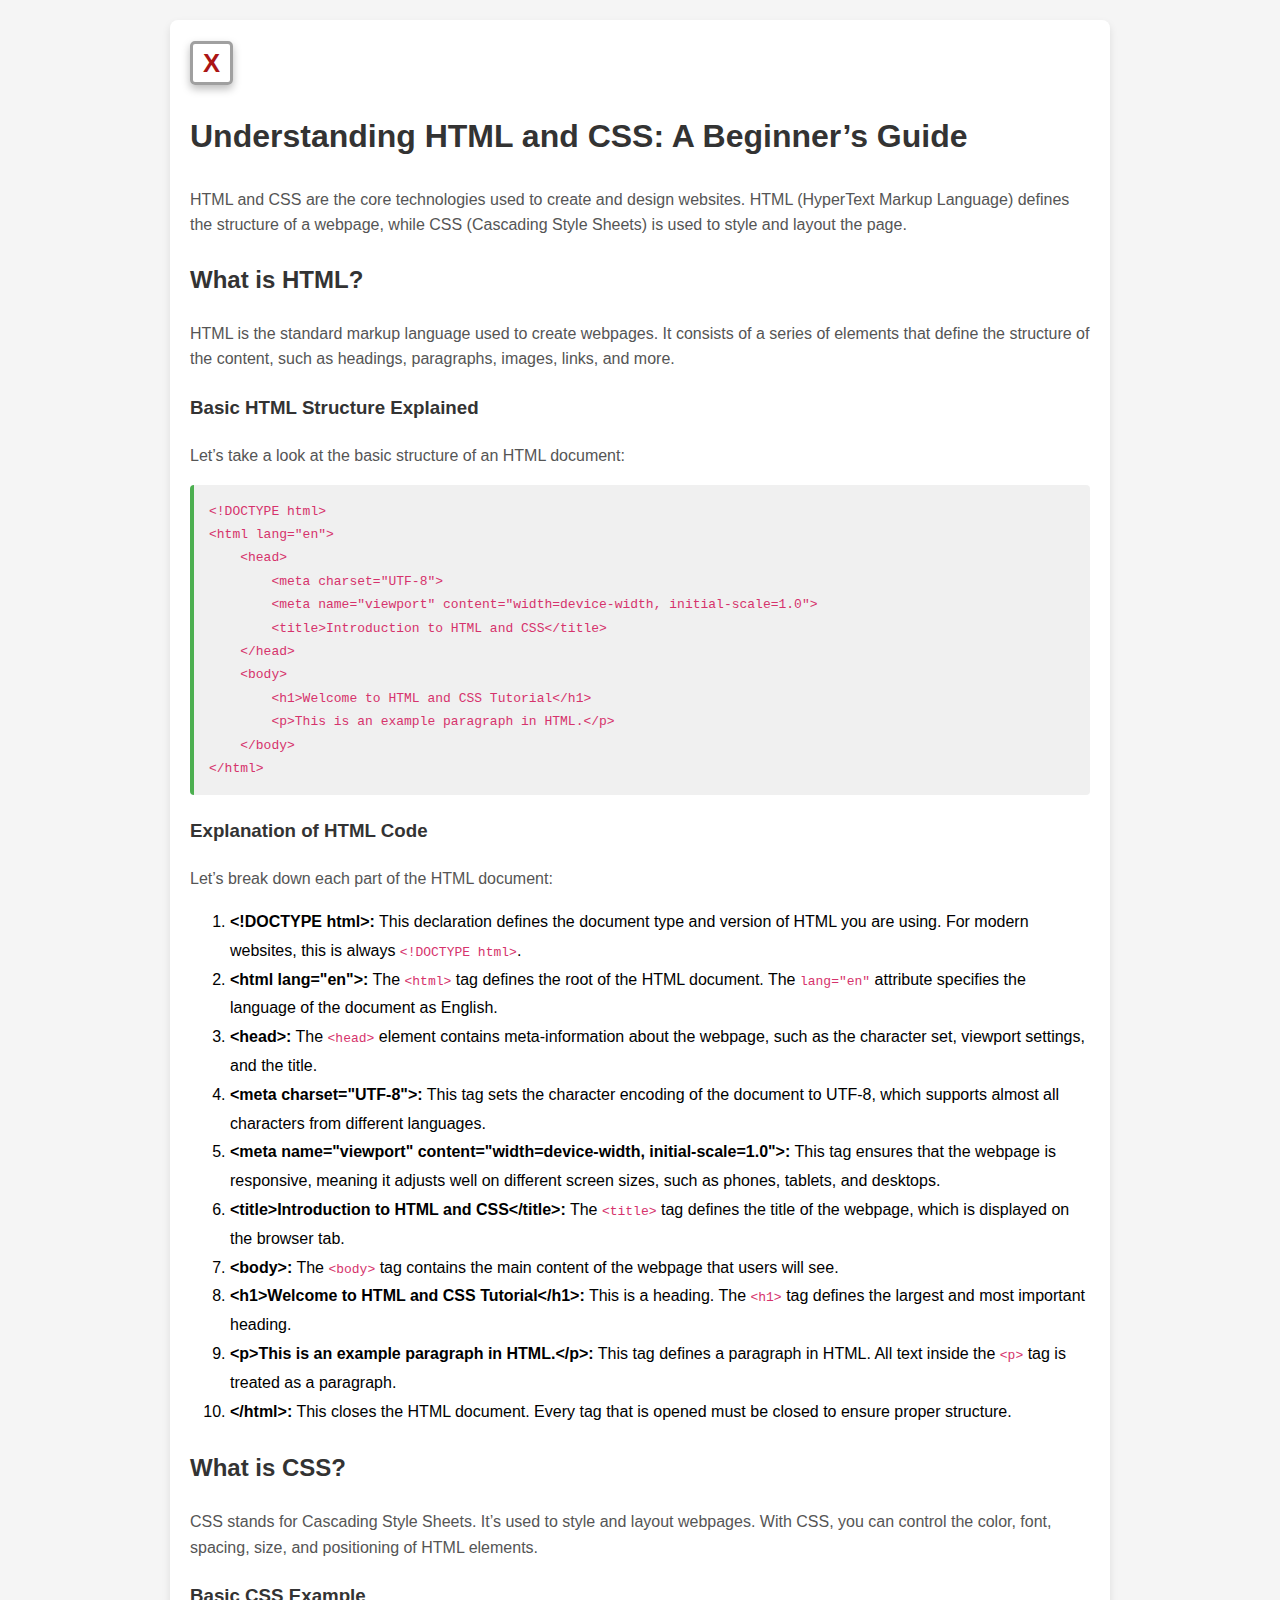
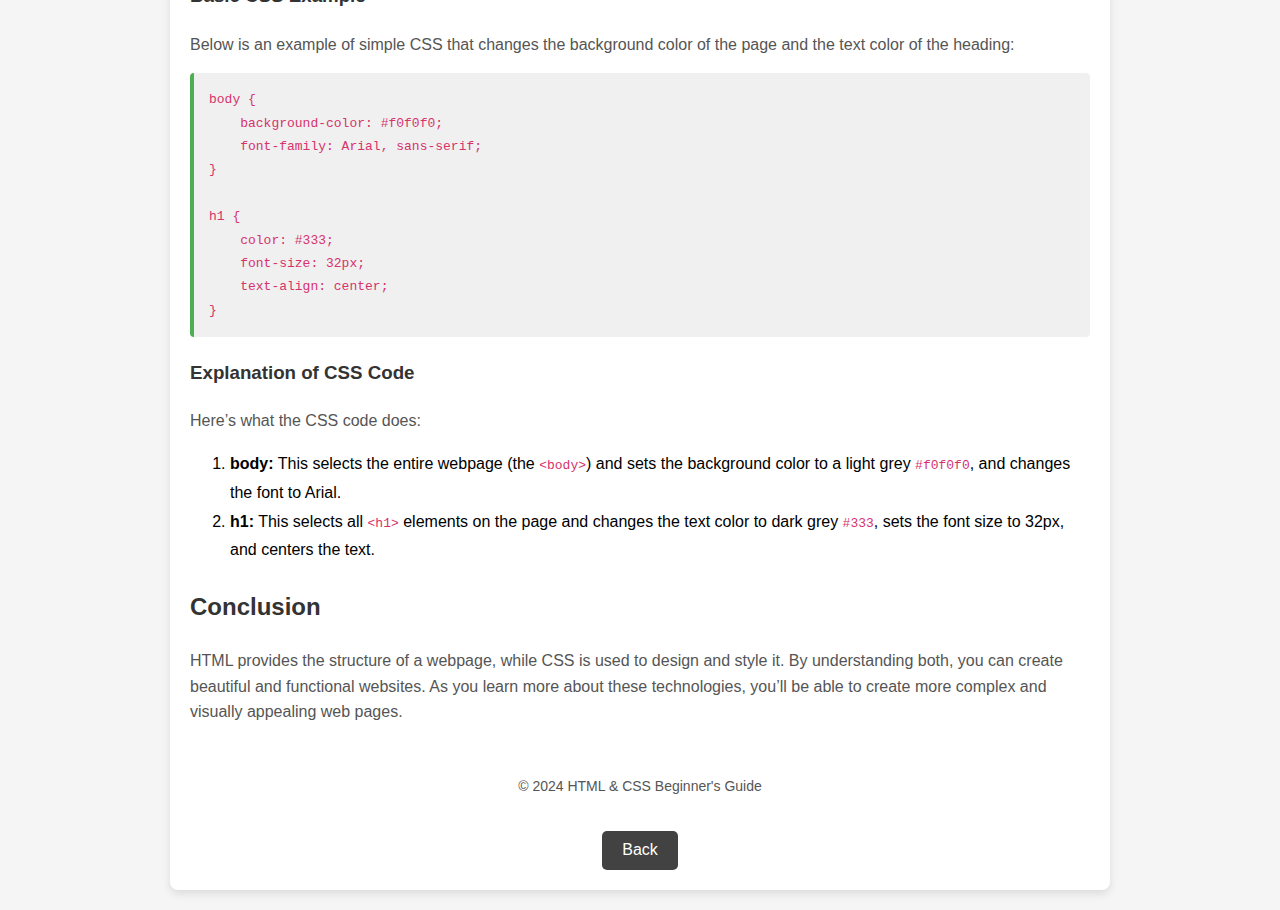
<file: blog1.html>
<!DOCTYPE html>
<html lang="en">
<head>
    <meta charset="UTF-8">
    <meta name="viewport" content="width=device-width, initial-scale=1.0">
    <title>Introduction to HTML and CSS</title>
    <style>
        body {
            font-family: Arial, sans-serif;
            background-color: #f5f5f5;
            margin: 0;
            padding: 20px;
            line-height: 1.8;
        }
        .container {
            max-width: 900px;
            margin: 0 auto;
            background-color: white;
            padding: 20px;
            border-radius: 8px;
            box-shadow: 0 4px 8px rgba(0, 0, 0, 0.1);
        }
        h1, h2, h3 {
            color: #333;
        }
        pre {
            background-color: #f0f0f0;
            padding: 15px;
            border-left: 4px solid #4caf50;
            border-radius: 4px;
            overflow-x: auto;
        }
        code {
            color: #d6336c;
        }
        p {
            line-height: 1.6;
            color: #555;
        }
        .footer {
            text-align: center;
            padding: 20px;
            font-size: 14px;
            color: #777;
        }
        .back-button{
            display: flex;
            justify-content: center;
            align-items: center;
        }
        .back-button a{
            background-color: rgb(66, 66, 66);
            color: #fff;
            padding: 5px 20px;
            text-decoration: none;
            border-radius: 5px;
            z-index: 1000;
        }
        .back-button a:hover{
            background-color: rgb(0, 0, 0);
            color: #fff;
            z-index: 1000;
        }
        .home-button{
            font-weight: bold;
            color: rgb(171, 21, 21);
            font-size: 1.6rem;
            font-family:Verdana, Geneva, Tahoma, sans-serif;
            text-decoration: none;
            padding: 5px 10px;
            border: solid #a0a0a0;
            box-shadow: 0 4px 8px rgba(0, 0, 0, 0.267);
            border-radius: 5px;
        }
        .home-button:hover{
            background-color: black;
        }
    </style>
</head>
<body>

    <div class="container">
        <a href="index.html" class="home-button">X</a>
        <h1>Understanding HTML and CSS: A Beginner’s Guide</h1>

        <p>HTML and CSS are the core technologies used to create and design websites. HTML (HyperText Markup Language) defines the structure of a webpage, while CSS (Cascading Style Sheets) is used to style and layout the page.</p>

        <h2>What is HTML?</h2>
        <p>HTML is the standard markup language used to create webpages. It consists of a series of elements that define the structure of the content, such as headings, paragraphs, images, links, and more.</p>

        <h3>Basic HTML Structure Explained</h3>
        <p>Let’s take a look at the basic structure of an HTML document:</p>

        <pre><code>&lt;!DOCTYPE html&gt;
&lt;html lang="en"&gt;
    &lt;head&gt;
        &lt;meta charset="UTF-8"&gt;
        &lt;meta name="viewport" content="width=device-width, initial-scale=1.0"&gt;
        &lt;title&gt;Introduction to HTML and CSS&lt;/title&gt;
    &lt;/head&gt;
    &lt;body&gt;
        &lt;h1&gt;Welcome to HTML and CSS Tutorial&lt;/h1&gt;
        &lt;p&gt;This is an example paragraph in HTML.&lt;/p&gt;
    &lt;/body&gt;
&lt;/html&gt;
</code></pre>

        <h3>Explanation of HTML Code</h3>
        <p>Let’s break down each part of the HTML document:</p>

        <ol>
            <li><strong>&lt;!DOCTYPE html&gt;:</strong> This declaration defines the document type and version of HTML you are using. For modern websites, this is always <code>&lt;!DOCTYPE html&gt;</code>.</li>
            <li><strong>&lt;html lang="en"&gt;:</strong> The <code>&lt;html&gt;</code> tag defines the root of the HTML document. The <code>lang="en"</code> attribute specifies the language of the document as English.</li>
            <li><strong>&lt;head&gt;:</strong> The <code>&lt;head&gt;</code> element contains meta-information about the webpage, such as the character set, viewport settings, and the title.</li>
            <li><strong>&lt;meta charset="UTF-8"&gt;:</strong> This tag sets the character encoding of the document to UTF-8, which supports almost all characters from different languages.</li>
            <li><strong>&lt;meta name="viewport" content="width=device-width, initial-scale=1.0"&gt;:</strong> This tag ensures that the webpage is responsive, meaning it adjusts well on different screen sizes, such as phones, tablets, and desktops.</li>
            <li><strong>&lt;title&gt;Introduction to HTML and CSS&lt;/title&gt;:</strong> The <code>&lt;title&gt;</code> tag defines the title of the webpage, which is displayed on the browser tab.</li>
            <li><strong>&lt;body&gt;:</strong> The <code>&lt;body&gt;</code> tag contains the main content of the webpage that users will see.</li>
            <li><strong>&lt;h1&gt;Welcome to HTML and CSS Tutorial&lt;/h1&gt;:</strong> This is a heading. The <code>&lt;h1&gt;</code> tag defines the largest and most important heading.</li>
            <li><strong>&lt;p&gt;This is an example paragraph in HTML.&lt;/p&gt;:</strong> This tag defines a paragraph in HTML. All text inside the <code>&lt;p&gt;</code> tag is treated as a paragraph.</li>
            <li><strong>&lt;/html&gt;:</strong> This closes the HTML document. Every tag that is opened must be closed to ensure proper structure.</li>
        </ol>

        <h2>What is CSS?</h2>
        <p>CSS stands for Cascading Style Sheets. It’s used to style and layout webpages. With CSS, you can control the color, font, spacing, size, and positioning of HTML elements.</p>

        <h3>Basic CSS Example</h3>
        <p>Below is an example of simple CSS that changes the background color of the page and the text color of the heading:</p>

        <pre><code>body {
    background-color: #f0f0f0;
    font-family: Arial, sans-serif;
}

h1 {
    color: #333;
    font-size: 32px;
    text-align: center;
}</code></pre>

        <h3>Explanation of CSS Code</h3>
        <p>Here’s what the CSS code does:</p>

        <ol>
            <li><strong>body:</strong> This selects the entire webpage (the <code>&lt;body&gt;</code>) and sets the background color to a light grey <code>#f0f0f0</code>, and changes the font to Arial.</li>
            <li><strong>h1:</strong> This selects all <code>&lt;h1&gt;</code> elements on the page and changes the text color to dark grey <code>#333</code>, sets the font size to 32px, and centers the text.</li>
        </ol>

        <h2>Conclusion</h2>
        <p>HTML provides the structure of a webpage, while CSS is used to design and style it. By understanding both, you can create beautiful and functional websites. As you learn more about these technologies, you’ll be able to create more complex and visually appealing web pages.</p>

        <div class="footer">
            <p>© 2024 HTML & CSS Beginner's Guide</p>
        </div>
        <div class="back-button">
            <a href="index.html">Back</a>
        </div>
    </div>

</body>
</html>
</file>
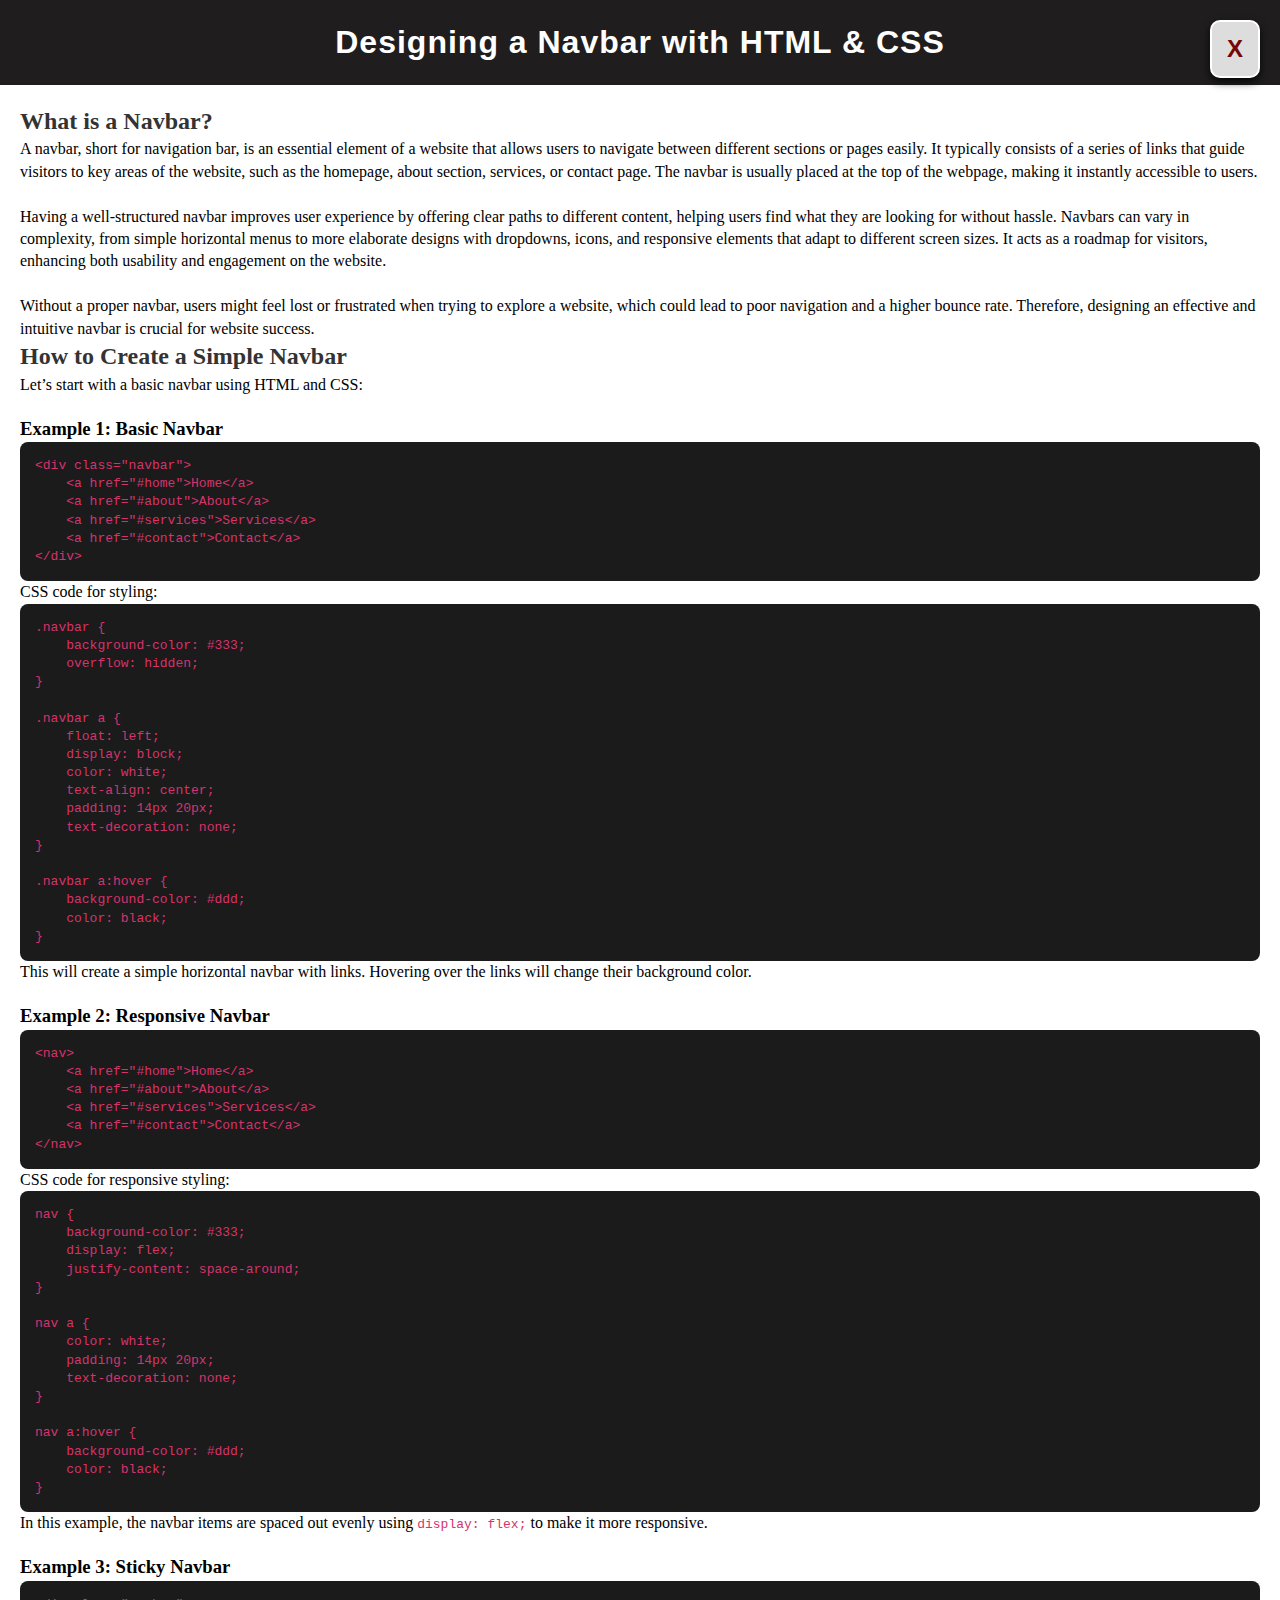
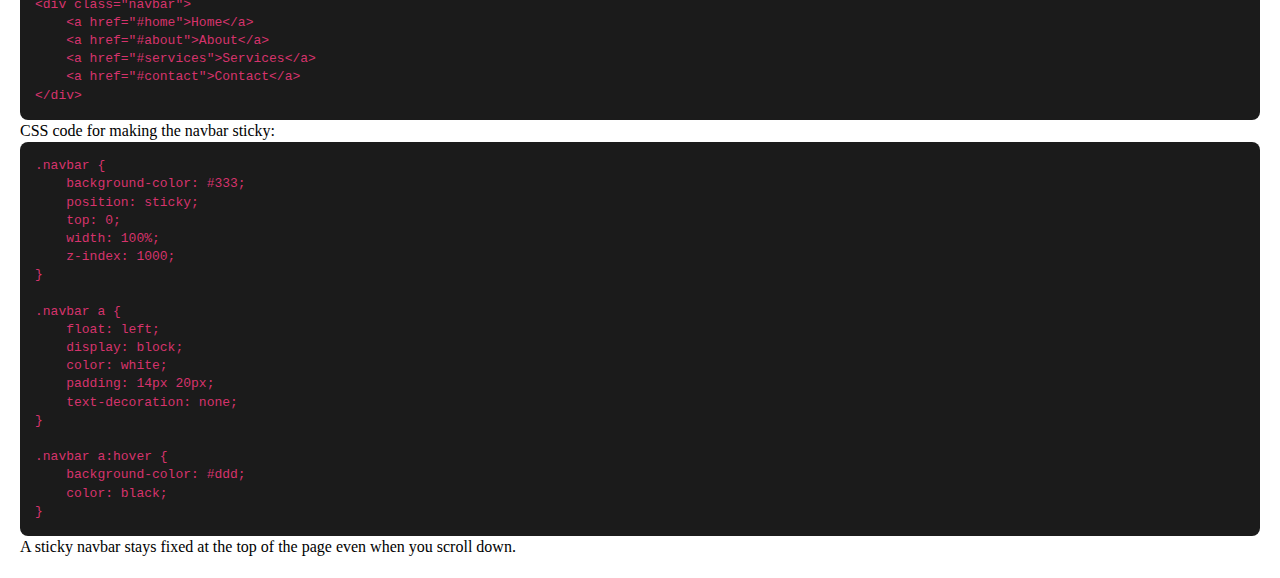
<file: blog3.html>
<!DOCTYPE html>
<html lang="en">

<head>
    <meta charset="UTF-8">
    <meta name="viewport" content="width=device-width, initial-scale=1.0">
    <title>Navbar Design Blog</title>
    <style>
        
* {
    margin: 0;
    padding: 0;
    box-sizing: border-box;
}

body{
    line-height: 1.4;
}


.header {
    background-color: #1f1d1d;
    color: white;
    padding: 20px;
    position: relative;
    text-align: center;
    font-family: 'Arial', sans-serif;
}

.cross-button {
    position: absolute;
    top: 20px;
    right: 20px;
    text-decoration: none;
    color: rgb(118, 5, 5);
    font-size: 24px;
    font-weight: bold;
    border: 2px solid white;
    box-shadow: 0 4px 8px rgba(rgba(255, 255, 255, 0.379));
    padding: 8px 12px;
    border-radius: 50%;
    background-color: transparent;
    transition: background-color 0.3s, color 0.3s;
}

.cross-button:hover {
    background-color: white;
    color: #333;
}


.header h1 {
    font-size: 32px;
    margin: 0;
    padding: 0;
    letter-spacing: 1px;
}


.container {
    margin: 20px;
}
h2 {
    color: #333;
}
pre {
    background-color: #1b1b1b;
    padding: 15px;
    border-radius: 8px;
    overflow-x: auto;
}
code {
    color: #d6336c;
}
.navbar-example {
    margin: 20px 0;
}
.navbar {
    background-color: #333;
    overflow: hidden;
}
.navbar a {
    float: left;
    display: block;
    color: white;
    text-align: center;
    padding: 14px 20px;
    text-decoration: none;
}
.navbar a:hover {
    background-color: #ddd;
    color: black;
}
.cross-button{
    background-color: #ddd;
    text-decoration: none;
    padding: 10px 15px;
    border-radius: 10px;
    box-shadow: 0 4px 8px rgba(0, 0, 0, 0.8)
}
    </style>
</head>

<body>

    <!-- Header Section -->
    <div class="header">
        <a href="index.html" class="cross-button">X</a>
        <h1>Designing a Navbar with HTML & CSS</h1>
    </div>

    <!-- Blog Content -->
    <div class="container">
        <h2>What is a Navbar?</h2>
        <p>A navbar, short for navigation bar, is an essential element of a website that allows users to navigate
            between different sections or pages easily. It typically consists of a series of links that guide visitors
            to key areas of the website, such as the homepage, about section, services, or contact page. The navbar is
            usually placed at the top of the webpage, making it instantly accessible to users.<br><br>

            Having a well-structured navbar improves user experience by offering clear paths to different content,
            helping users find what they are looking for without hassle. Navbars can vary in complexity, from simple
            horizontal menus to more elaborate designs with dropdowns, icons, and responsive elements that adapt to
            different screen sizes. It acts as a roadmap for visitors, enhancing both usability and engagement on the
            website.<br><br>

            Without a proper navbar, users might feel lost or frustrated when trying to explore a website, which could
            lead to poor navigation and a higher bounce rate. Therefore, designing an effective and intuitive navbar is
            crucial for website success.</p>

        <h2>How to Create a Simple Navbar</h2>
        <p>Let’s start with a basic navbar using HTML and CSS:</p>

        <!-- Example 1: Basic Navbar -->
        <div class="navbar-example">
            <h3>Example 1: Basic Navbar</h3>
            <pre><code>&lt;div class="navbar"&gt;
    &lt;a href="#home"&gt;Home&lt;/a&gt;
    &lt;a href="#about"&gt;About&lt;/a&gt;
    &lt;a href="#services"&gt;Services&lt;/a&gt;
    &lt;a href="#contact"&gt;Contact&lt;/a&gt;
&lt;/div&gt;
</code></pre>
            <p>CSS code for styling:</p>
            <pre><code>.navbar {
    background-color: #333;
    overflow: hidden;
}

.navbar a {
    float: left;
    display: block;
    color: white;
    text-align: center;
    padding: 14px 20px;
    text-decoration: none;
}

.navbar a:hover {
    background-color: #ddd;
    color: black;
}</code></pre>
            <p>This will create a simple horizontal navbar with links. Hovering over the links will change their
                background color.</p>
        </div>

        <!-- Example 2: Responsive Navbar -->
        <div class="navbar-example">
            <h3>Example 2: Responsive Navbar</h3>
            <pre><code>&lt;nav&gt;
    &lt;a href="#home"&gt;Home&lt;/a&gt;
    &lt;a href="#about"&gt;About&lt;/a&gt;
    &lt;a href="#services"&gt;Services&lt;/a&gt;
    &lt;a href="#contact"&gt;Contact&lt;/a&gt;
&lt;/nav&gt;
</code></pre>
            <p>CSS code for responsive styling:</p>
            <pre><code>nav {
    background-color: #333;
    display: flex;
    justify-content: space-around;
}

nav a {
    color: white;
    padding: 14px 20px;
    text-decoration: none;
}

nav a:hover {
    background-color: #ddd;
    color: black;
}</code></pre>
            <p>In this example, the navbar items are spaced out evenly using <code>display: flex;</code> to make it more
                responsive.</p>
        </div>

        <!-- Example 3: Sticky Navbar -->
        <div class="navbar-example">
            <h3>Example 3: Sticky Navbar</h3>
            <pre><code>&lt;div class="navbar"&gt;
    &lt;a href="#home"&gt;Home&lt;/a&gt;
    &lt;a href="#about"&gt;About&lt;/a&gt;
    &lt;a href="#services"&gt;Services&lt;/a&gt;
    &lt;a href="#contact"&gt;Contact&lt;/a&gt;
&lt;/div&gt;
</code></pre>
            <p>CSS code for making the navbar sticky:</p>
            <pre><code>.navbar {
    background-color: #333;
    position: sticky;
    top: 0;
    width: 100%;
    z-index: 1000;
}

.navbar a {
    float: left;
    display: block;
    color: white;
    padding: 14px 20px;
    text-decoration: none;
}

.navbar a:hover {
    background-color: #ddd;
    color: black;
}</code></pre>
            <p>A sticky navbar stays fixed at the top of the page even when you scroll down.</p>
        </div>

    </div>
</body>

</html>
</file>
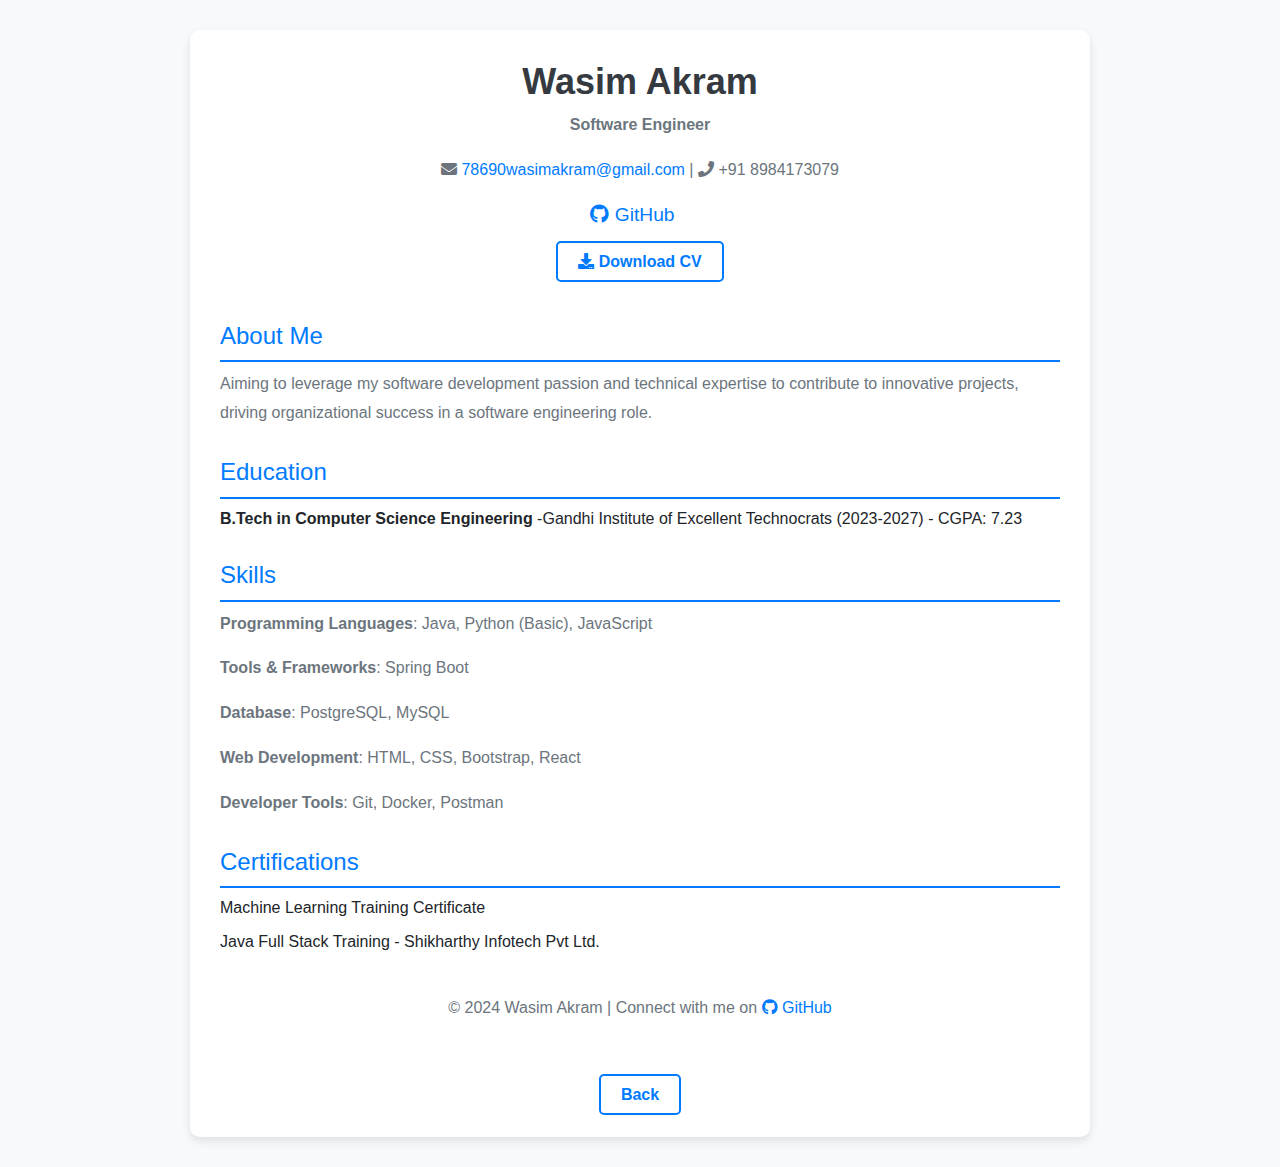
<file: cv.html>
<!DOCTYPE html>
<html lang="en">

<head>
    <meta charset="UTF-8">
    <meta name="viewport" content="width=device-width, initial-scale=1.0">
    <title>Wasim Akram - CV</title>
    <link href="https://cdn.jsdelivr.net/npm/bootstrap@5.1.3/dist/css/bootstrap.min.css" rel="stylesheet">
    <link href="https://cdnjs.cloudflare.com/ajax/libs/font-awesome/5.15.4/css/all.min.css" rel="stylesheet">
    <style>
        body {
            font-family: 'Arial', sans-serif;
            background-color: #f8f9fa;
            padding: 30px;
        }

        .container {
            max-width: 900px;
            background-color: white;
            box-shadow: 0px 4px 10px rgba(0, 0, 0, 0.1);
            padding: 30px;
            border-radius: 10px;
        }

        h1,
        h2 {
            color: #343a40;
        }

        h1 {
            font-size: 36px;
            font-weight: bold;
        }

        h2 {
            font-size: 24px;
            margin-top: 30px;
            border-bottom: 2px solid #007bff;
            padding-bottom: 10px;
            color: #007bff;
        }

        p {
            color: #6c757d;
            line-height: 1.8;
        }

        a {
            text-decoration: none;
            color: #007bff;
        }

        a:hover {
            text-decoration: underline;
        }

        .contact-links a {
            margin-right: 15px;
            font-size: 1.2em;
        }

        .skills-bar {
            margin-top: 5px;
            margin-bottom: 15px;
        }

        .skills-bar span {
            display: block;
            height: 100%;
            text-align: center;
            line-height: 20px;
            color: white;
            background-color: #007bff;
            border-radius: 10px;
            width: 85%;
            max-width: 100px;
        }

        ul {
            list-style: none;
            padding-left: 0;
        }

        li {
            margin-bottom: 10px;
        }

        .project-links a {
            font-size: 1.1em;
            padding: 10px;
            display: inline-block;
            border-radius: 5px;
            background-color: #e9ecef;
            transition: background-color 0.3s;
        }

        .project-links a:hover {
            background-color: #007bff;
            color: white;
        }

        footer {
            margin-top: 40px;
            text-align: center;
            font-size: 1em;
            color: #6c757d;
        }

        .download-btn {
            margin-top: 20px;
            text-align: center;
        }

        .download-btn a {
            padding: 10px 20px;
            border: 2px solid #007bff;
            color: #007bff;
            text-decoration: none;
            border-radius: 5px;
            font-weight: bold;
            transition: background-color 0.3s, color 0.3s;
        }

        .download-btn a:hover {
            background-color: #007bff;
            color: white;
        }

        .back {
            background-color: #007bff;
            color: #f8f9fa;
            padding: 5px 15px;
            border-radius: 5px;
            border: none;
        }

        .back:hover {
            background-color: #81b2eb;
            color: #0055b0;
        }
    </style>
</head>

<body>

    <div class="container">
        <!-- Header Section -->
        <div class="header text-center">
            <h1>Wasim Akram</h1>
            <p><strong>Software Engineer</strong></p>
            <p><i class="fas fa-envelope"></i> <a
                    href="mailto:78690wasimakram@gmail.com">78690wasimakram@gmail.com</a> | <i
                    class="fas fa-phone"></i> +91 8984173079</p>
            <div class="contact-links">
               
               
                <a href="https://github.com/wasim-ui" target="_blank"><i class="fab fa-github"></i>
                    GitHub</a>
            </div>

            <!-- Download CV Button -->
            <div class="download-btn">
                <a href="https://1drv.ms/w/c/dfad3c2a0e58e6fc/ERWbBMssm7xDjRjVaZ2Hjy4Bv2QoY6Jo9CfCR25i1-D1qQ?e=3r3LRZ"
                    download><i class="fas fa-download"></i> Download CV</a>
            </div>
        </div>

        <!-- About Me Section -->
        <section class="section mt-5">
            <h2>About Me</h2>
            <p>Aiming to leverage my software development passion and technical expertise to contribute to innovative
                projects, driving organizational success in a software engineering role.</p>
        </section>

        <!-- Education Section -->
        <section class="section">
            <h2>Education</h2>
            <ul>
                <li><strong>B.Tech in Computer Science Engineering</strong> -Gandhi Institute of Excellent Technocrats
                    (2023-2027) - CGPA: 7.23</li>
                
            </ul>
        </section>

        <!-- Experience Section -->


        <!-- Skills Section -->
        <section class="section">
            <h2>Skills</h2>
            <p><strong>Programming Languages</strong>: Java, Python (Basic), JavaScript</p>
            <p><strong>Tools & Frameworks</strong>: Spring Boot</p>
            <p><strong>Database</strong>: PostgreSQL, MySQL</p>
            <p><strong>Web Development</strong>: HTML, CSS, Bootstrap, React</p>
            <p><strong>Developer Tools</strong>: Git, Docker, Postman</p>
        </section>

        <!-- Projects Section -->


        <!-- Certifications Section -->
        <section class="section">
            <h2>Certifications</h2>
            <ul>
                <li>Machine Learning Training Certificate</li>
                <li>Java Full Stack Training - Shikharthy Infotech Pvt Ltd.</li>
            </ul>
        </section>

        <!-- Footer -->
        <footer>
            <p>&copy; 2024 Wasim Akram | Connect with me on
              
                <a href="https://github.com/wasim-ui" target="_blank"><i class="fab fa-github"></i>
                    GitHub</a>
            </p>
        </footer>

        <br>
        <div class="download-btn">
            <a href="index.html"></i>Back</a>
        </div>
    </div>

</body>

</html>
</file>
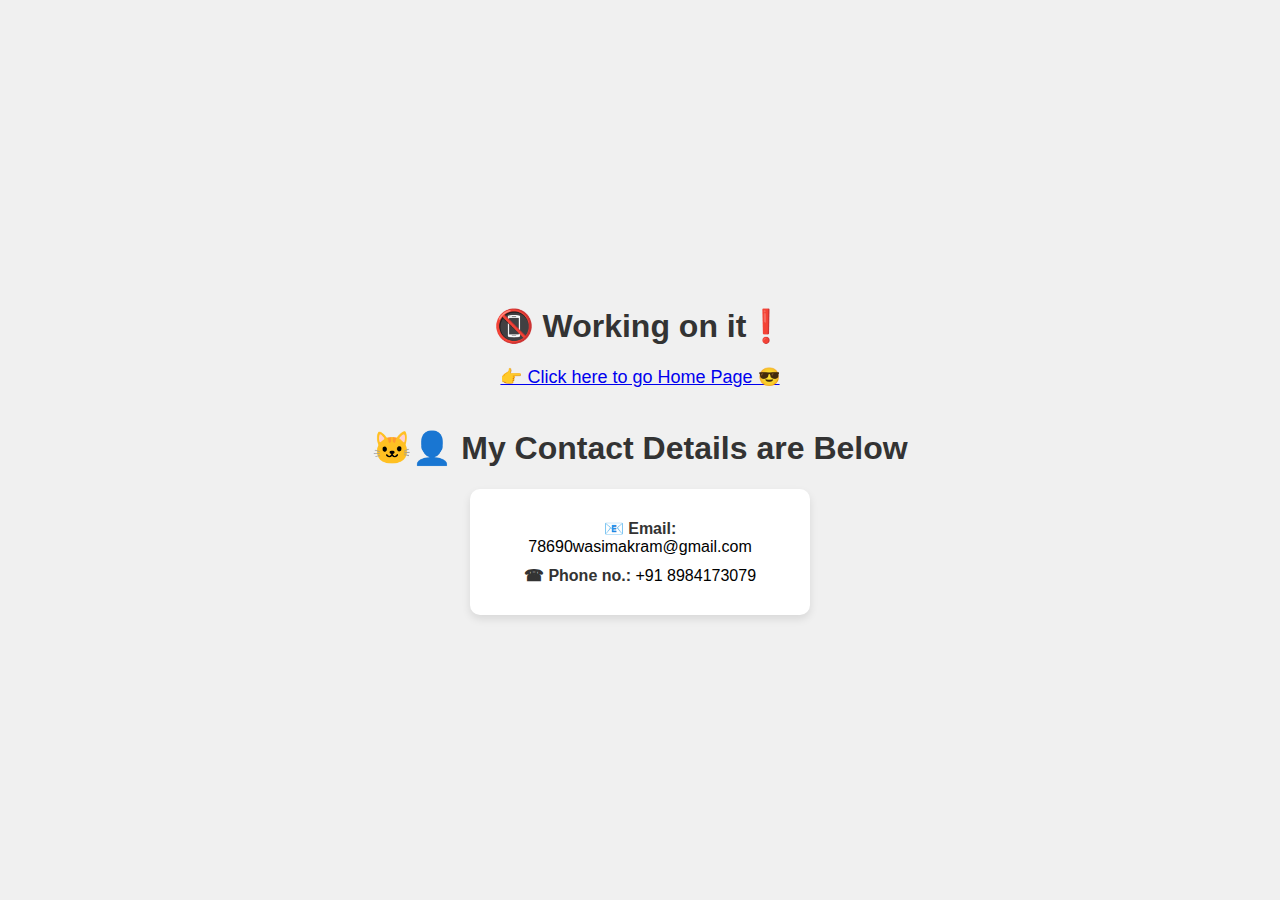
<file: hire.html>
<!DOCTYPE html>
<html lang="en">
<head>
    <meta charset="UTF-8">
    <meta name="viewport" content="width=device-width, initial-scale=1.0">
    <title>Hire Me</title>
    <style>
        body {
            font-family: Arial, sans-serif;
            background-color: #f0f0f0;
            display: flex;
            flex-direction: column;
            justify-content: center;
            align-items: center;
            height: 100vh;
            margin: 0;
        }
        h1 {
            color: #333;
        }
        .link-home {
            margin-bottom: 20px;
            font-size: 18px;
        }
        .card {
            background-color: #fff;
            border-radius: 10px;
            box-shadow: 0 4px 8px rgba(0, 0, 0, 0.1);
            padding: 20px;
            max-width: 300px;
            text-align: center;
        }
        .card p {
            font-size: 16px;
            margin: 10px 0;
        }
        .card strong {
            color: #333;
        }
    </style>
</head>
<body>

    <h1>📵 Working on it❗</h1>

    <a class="link-home" href="index.html">👉 Click here to go Home Page 😎</a>

    <h1>🐱‍👤 My Contact Details are Below</h1>

    <div class="card">
        <p><strong>📧 Email: </strong>78690wasimakram@gmail.com</p>
        <p><strong>☎ Phone no.: </strong>+91 8984173079</p>
    </div>

</body>
</html>
</file>
